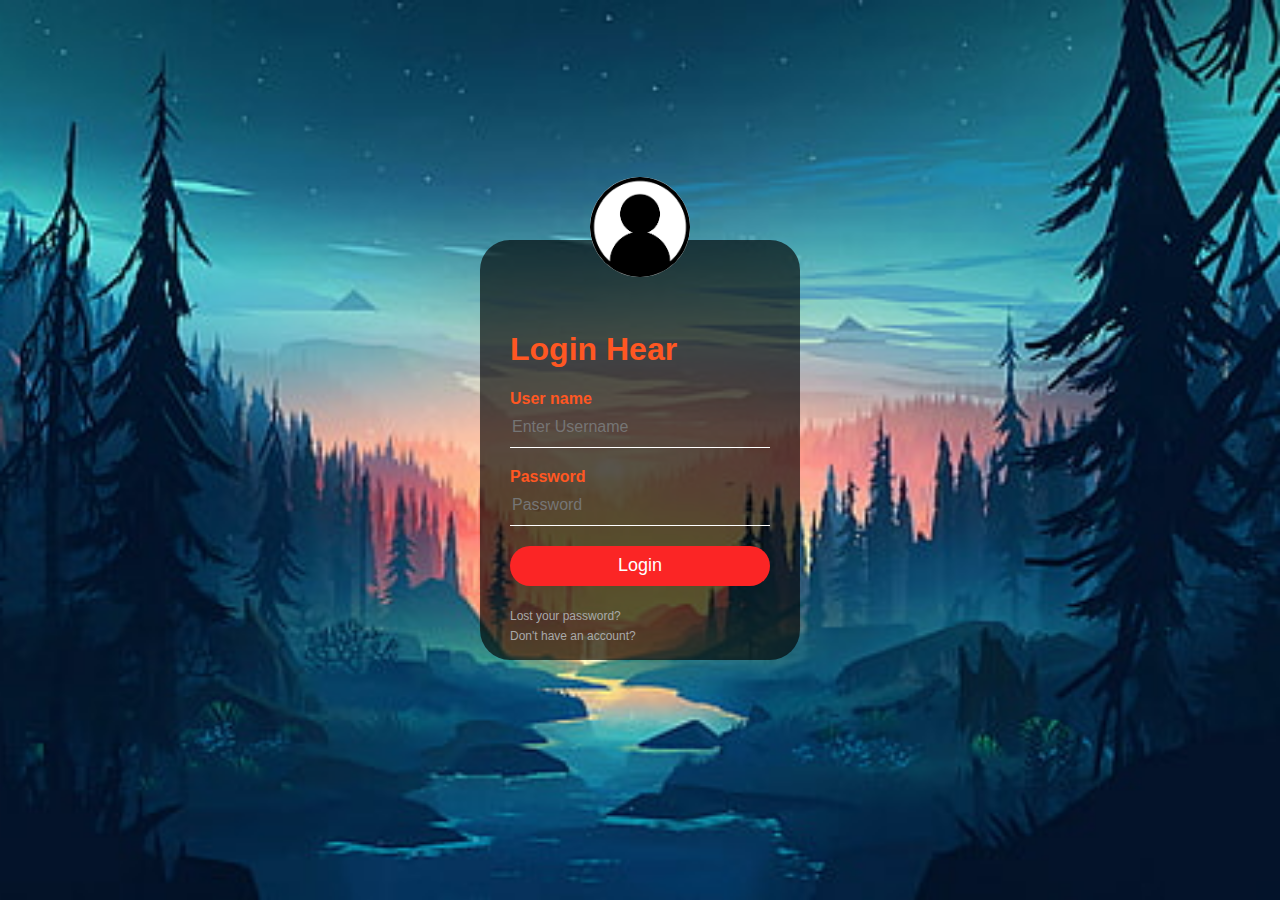
<file: index.html>
<html>
<head>
	<title>LOGIN HEAR</title>
	<link rel="stylesheet" type="text/css" href="rakib.css">


<body>
	<div class="logingbox">
		<img src="rakib4.png" class="rakib2">
		<h1>Login Hear</h1>
		<form>
			<p>User name</p>
			<input type="text" name="" placeholder="Enter Username">
			<p>Password</p>
			<input type="Password" name="" placeholder="Password">
			<input type="submit" name="" value="Login">
			<a href="fp/fp..html">Lost your password?</a><br>
			<a href="su/signup.html">Don't have an account?</a>
		</form>
	</div>

</body>
	</head>

</html>
</file>
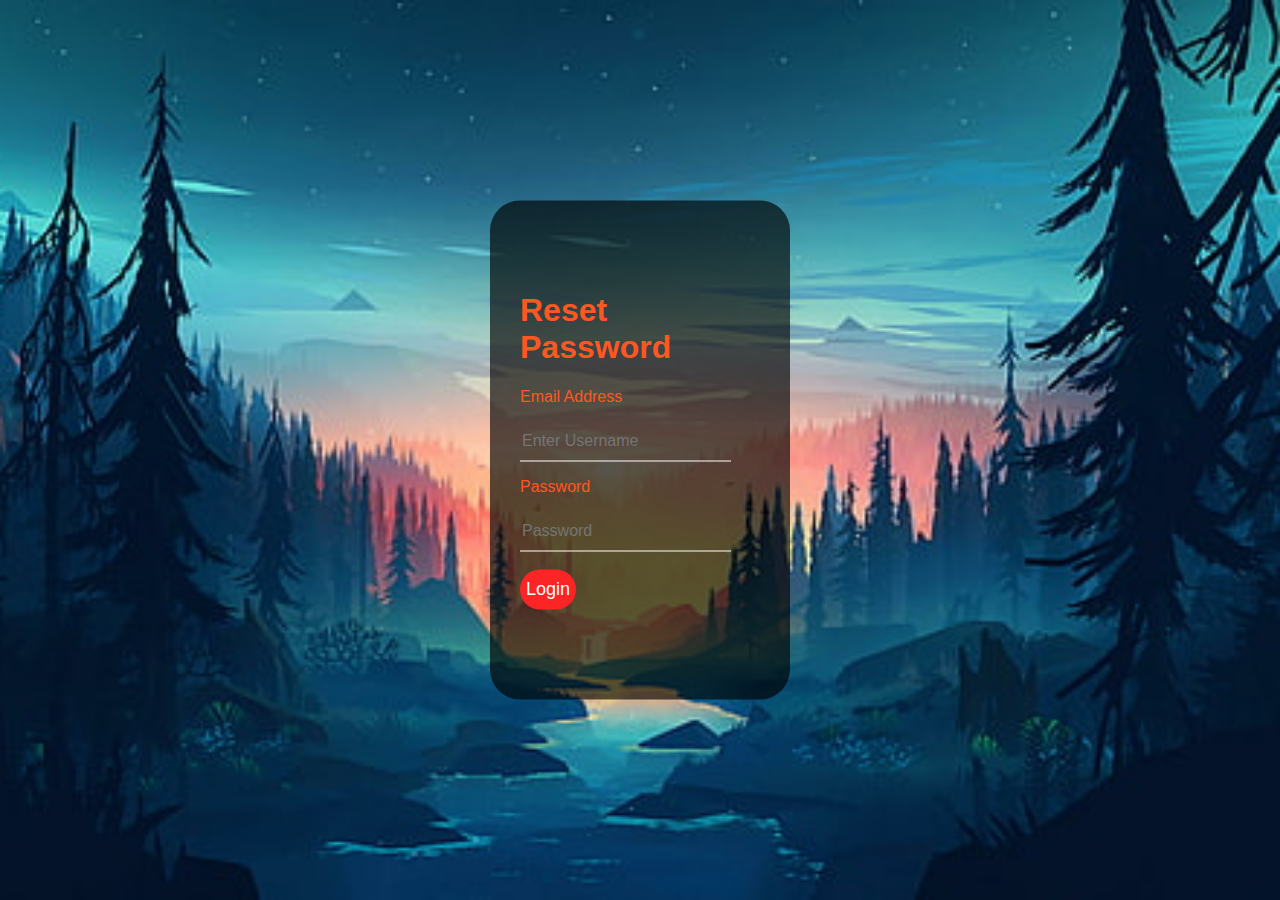
<file: fp/fp..html>
<html>
<head>
  <title>Reset Password</title>
  <link rel="stylesheet" type="text/css" href="fp.css">


<body>
  <div class="logingbox">
    
    <h1>Reset Password</h1>
    <form>
      <p>Email Address</p>
      <input type="text" name="" placeholder="Enter Username">
      <p>Password</p>
      <input type="Password" name="" placeholder="Password"><br><br>

      <input type="submit" name="" value="Login"> <br><br>
      
      <a href="su/signup.html"></a>
    </form>
  </div>

</body>
  </head>

</html>
</file>
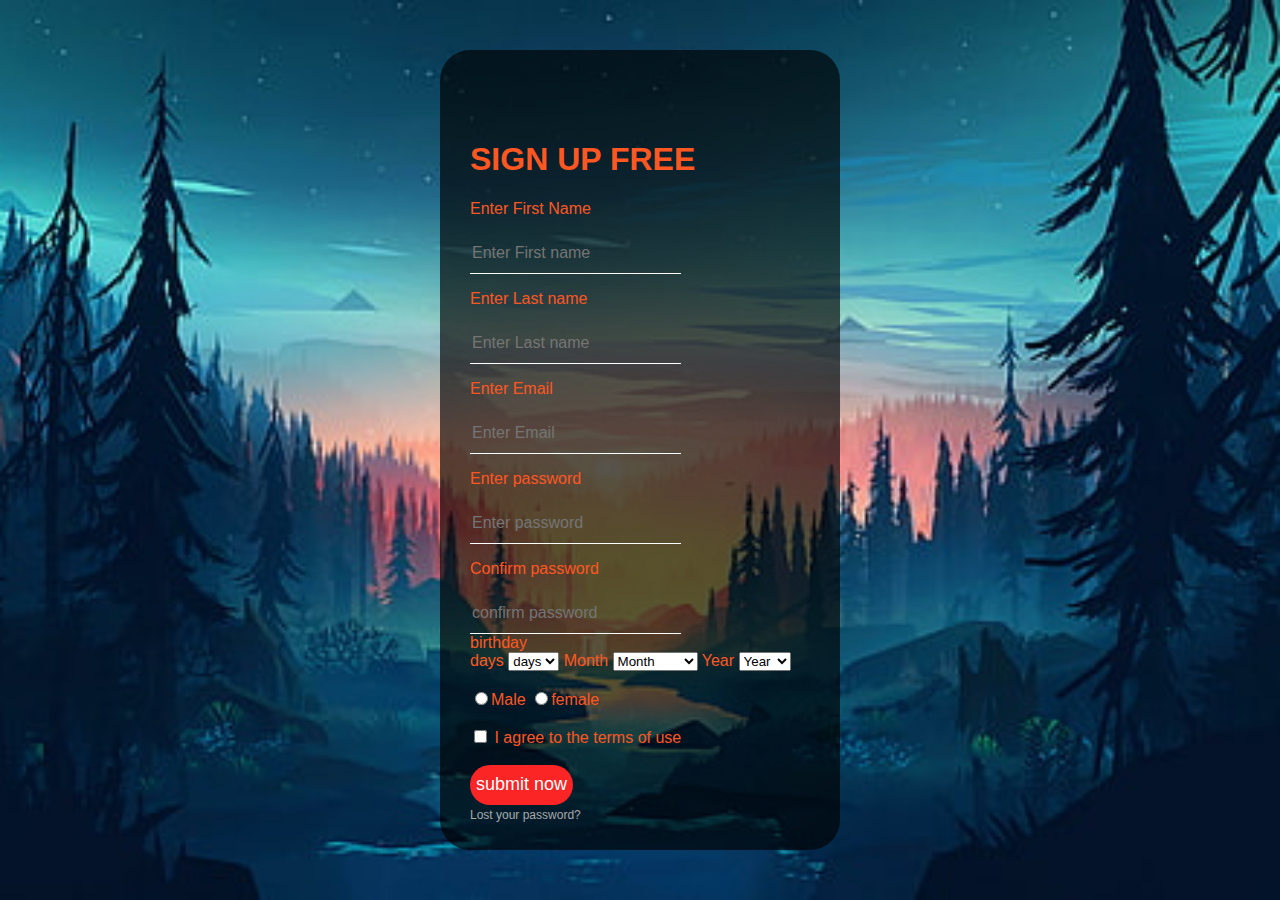
<file: su/signup.html>
<html>
<head>
	<title>LOGIN HEAR</title>
	<link rel="stylesheet" type="text/css" href="sign.css">


<body>
	<div class="logingbox">
		
		<h1>SIGN UP FREE</h1>
		<form>
			<p>Enter First Name</p>
			<input type="text" name="" placeholder="Enter First name">
			<p>Enter Last name</p>
            <input type="text" name="" placeholder="Enter Last name">
            <p>Enter Email</p>
			<input type="text" name="" placeholder="Enter Email">
			<p>Enter password</p>
			<input type="password" name="" placeholder="Enter password">
			<p>Confirm password</p>
			<input type="password" name="" placeholder="confirm password"> <br>


		





			<div class="birthday">
			birthday<br>
			days
			<select name="days">
				<option>days</option>
				<option value="1">1</option>
				<option value="2">2</option>
				<option value="3">3</option>
				<option value="4">4</option>
				<option value="5">5</option>

				<option value="6">6</option>
				<option value="7">7</option>
				<option value="8">8</option>
				<option value="9">9</option>
				<option value="10">10</option>

				<option value="11">11</option>
				<option value="12">12</option>
				<option value="13">13</option>
				<option value="14">14</option>
				<option value="15">15</option>

				<option value="16">16</option>
				<option value="17">17</option>
				<option value="18">18</option>
				<option value="19">19</option>
				<option value="20">20</option>

				<option value="21">21</option>
				<option value="22">22</option>
				<option value="23">23</option>
				<option value="24">24</option>
				<option value="25">25</option>

				<option value="26">26</option>
				<option value="27">27</option>
				<option value="28">28</option>
				<option value="29">29</option>
				<option value="30">30</option>
				<option value="31">31</option>
			</select>



			Month
			<select name="Month" >
				<option>Month</option>
				<option value="january">january</option>
				<option value="february">february</option>
				<option value="march">march</option>
				<option value="april">april</option>
				<option value="may">may</option>

				<option value="june">june</option>
				<option value="july">july</option>
				<option value="august">august</option>
				<option value="september">september</option>
				<option value="october">october</option>

				<option value="november">november</option>
				<option value="december">december</option>
			
			</select>


            Year
			<select name="Year" >
				<option>Year</option>
				<option value="1999">1999</option>
				<option value="2000">2000</option>
				<option value="2001">2001</option>
				<option value="2002">2002</option>
				<option value="2003">2003</option>

				<option value="2004">2004</option>
				<option value="2005">2005</option>
				<option value="2006">2006</option>
				<option value="2007">2007</option>
				<option value="2008">2008</option>

				<option value="2009">2009</option>
				<option value="2010">2010</option>
			
		  </select>  
		    
		    <br><br>

		    <input  name="male" value="male" type="radio">Male   
		    <input type="radio" name="Female" value="Female">female <br><br>
		    <input type="checkbox"> I agree to the terms of use <br><br>

		   <a href="\su.index.html"> <input type="submit" name="" value="submit now"></a>

                 </div>


			
			<a href="fp/fp..html">Lost your password?</a><br>
			
		</form>
	
            	</div>

</body>
	</head>

</html>
</file>
<file: rakib.css>
body{
 	margin:  0;
 	padding: 0;
 	background: url(picl7.jpg);
 	background-size: cover;
 	background-repeat: no-repeat;
 	background-position: center;
 	font-family: sans-serif;
  }


  .logingbox{
  	width:320px;
  	height: 420Px;
  	background: #000000a6;
  	color: #FF5722;
  	top: 50%;
  	left: 50%;
  	position: absolute;
  	transform: translate(-50%,-50%);
  	box-sizing: border-box;
  	padding: 70PX 30PX;
  	border-radius: 30PX;
  }

  .rakib2{
  	width: 100px;
  	height: 100px;
  	border-radius: 50%;
  	position:  absolute;
  	top: -15%;
  	left: calc(50% - 50px);
  
}
.h1{
	margin: 0;
	padding: 0 0 20px;
	text-align: center;
	font-size:22px;

}

.logingbox p{
	margin: 0;
	padding: 0;
	font-weight: bold;
}

.logingbox input{
	width: 100%;
	margin-bottom: 20px;
}




.logingbox input[type="text"], input[type="password"]
{
    border:none;
    border-bottom: 1px solid #fff;
    background: transparent;
    outline: none;
    height: 40px;
    color: #fff;
    font-size: 16px;
}

.logingbox input[type="submit"]
 {
 	border:none;
 	outline: none;
 	height: 40px;
 	background: #fb2525;
 	color: #fff;
 	font-size: 18px;
 	border-radius: 20px;
 	box-shadow: 1px 2px 3px color: red;

 }

 .logingbox input[type="submit"]:hover
 {
 	cursor: pointer;
 	background: #fff;
 	color:#000;

 }

.logingbox a{
	text-decoration: none;
	font-size: 12px;
	line-height: 20px;
	color:darkgrey;

}

.logingbox a:hover
{
	color: red;


}
</file>
<file: fp/fp.css>
body{
  margin:  0;
  padding: 0;
  background: url(picl7.jpg);
  background-size: cover;
  background-repeat: no-repeat;
  background-position: center;
  font-family: sans-serif;
  }
  .logingbox{
    width:300px;
    height: 499Px;
    background: #000000a6;
    color: #FF5722;
    top: 50%;
    left: 50%;
    position: absolute;
    transform: translate(-50%,-50%);
    box-sizing: border-box;
    padding: 70PX 30PX;
    border-radius: 30PX;
  }
  
}
.logingbox input{
  width: 100%;
  margin-bottom: 20px;
}

.logingbox input[type="text"], input[type="password"]
{
    border:none;
    border-bottom: 1px solid #fff;
    background: transparent;
    outline: none;
    height: 40px;
    color: #fff;
    font-size: 16px;
}
 .logingbox input[type="submit"]:hover
 {
  cursor: pointer;
  background: #fff;
  color: #000;

 }

.logingbox a{
  text-decoration: none;
  font-size: 12px;
  line-height: 20px;
  color:darkgrey;

}
.logingbox a{
  text-decoration: none;
  font-size: 12px;
  line-height: 20px;
  color:darkgrey;

}
.logingbox a:hover
{
  color:#fff;
}
.logingbox input[type="submit"]
 {
  border:none;
  outline: none;
  height: 40px;
  background: #fb2525;
  color: #fff;
  font-size: 18px;
  border-radius: 20px;
  box-shadow: 1px 2px 3px color: red;

 }
</file>
<file: su/sign.css>
body{
  margin:  0;
  padding: 0;
  background: url(picl8.jpg);
  background-size: cover;
  background-repeat: no-repeat;
  background-position: center;
  font-family: sans-serif;
  }
  .logingbox{
    width:400px;
    height: 800Px;
    background: #000000a6;
    color: #FF5722;
    top: 50%;
    left: 50%;
    position: absolute;
    transform: translate(-50%,-50%);
    box-sizing: border-box;
    padding: 70PX 30PX;
    border-radius: 30PX;
  }
  
}
.logingbox input{
  width: 100%;
  margin-bottom: 20px;
}

.logingbox input[type="text"], input[type="password"]
{
    border:none;
    border-bottom: 1px solid #fff;
    background: transparent;
    outline: none;
    height: 40px;
    color: #fff;
    font-size: 16px;
}
 .logingbox input[type="submit"]:hover
 {
  cursor: pointer;
  background: #fff;
  color: #000;

 }

.logingbox a{
  text-decoration: none;
  font-size: 12px;
  line-height: 20px;
  color:darkgrey;

}
.logingbox a{
  text-decoration: none;
  font-size: 12px;
  line-height: 20px;
  color:darkgrey;

}
.logingbox a:hover
{
  color:#fff;
}
.logingbox input[type="submit"]
 {
  border:none;
  outline: none;
  height: 40px;
  background: #fb2525;
  color: #fff;
  font-size: 18px;
  border-radius: 20px;
  box-shadow: 1px 2px 3px color: red;

 }
</file>
